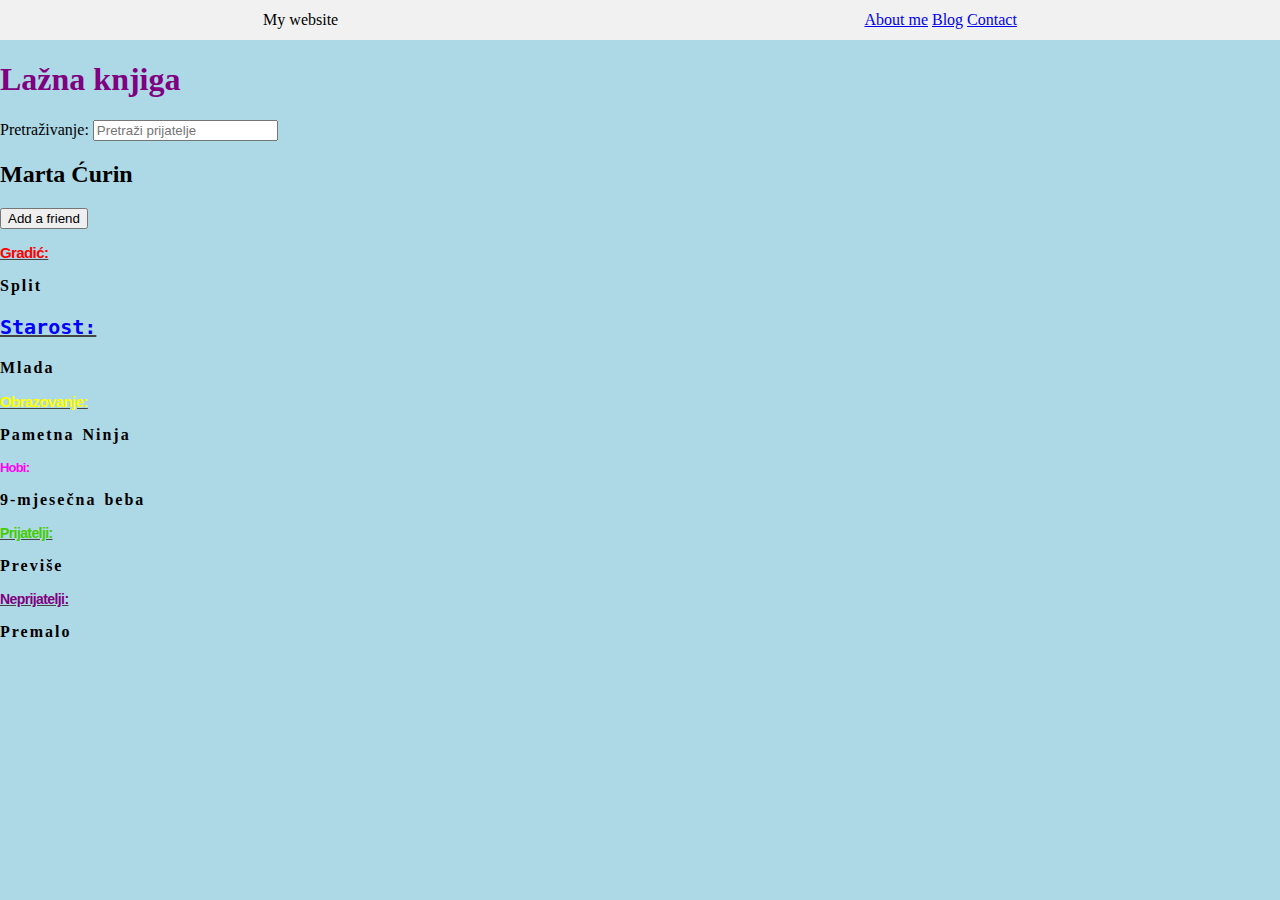
<file: scratches/index.html>
<!DOCTYPE html>
<html>
    <head>
        <meta charset="UTF-8">
        <title>Marta Ćurin</title>
    </head>

    <body>
 <div class="navbar">
    <div class="title">My website</div>

    <div class="links">
        <a href="#">About me</a>
        <a href="#">Blog</a>
        <a href="#">Contact</a>
    </div>
</div>

        <h1>Lažna knjiga</h1>
        Pretraživanje: <input type="text" placeholder="Pretraži prijatelje">
        <br>

        <h2>Marta Ćurin</h2>

        <button>Add a friend</button>
        <br>

        <p id="crveni"><strong>Gradić:</strong><p class="crno">Split</p>
        <p class="plavi"><strong>Starost:</strong><p class="crno">Mlada</p>
        <p class="zuti"><strong>Obrazovanje:</strong><p class="crno"> Pametna Ninja</p>
        <p class="pink"><strong>Hobi:</strong><p class="crno"> 9-mjesečna beba</p>
        <p class="zelena"><strong>Prijatelji:</strong><p class="crno"> Previše</p>
        <p class="ljubicasta"><strong>Neprijatelji:</strong><p class="crno"> Premalo</p>
    </body>
</html>

<!DOCTYPE html>
<html>
    <head>
        <meta charset="UTF-8">
        <title>SmartNinja CSS lesson</title>
        <link rel="stylesheet" href="style.css">
</file>
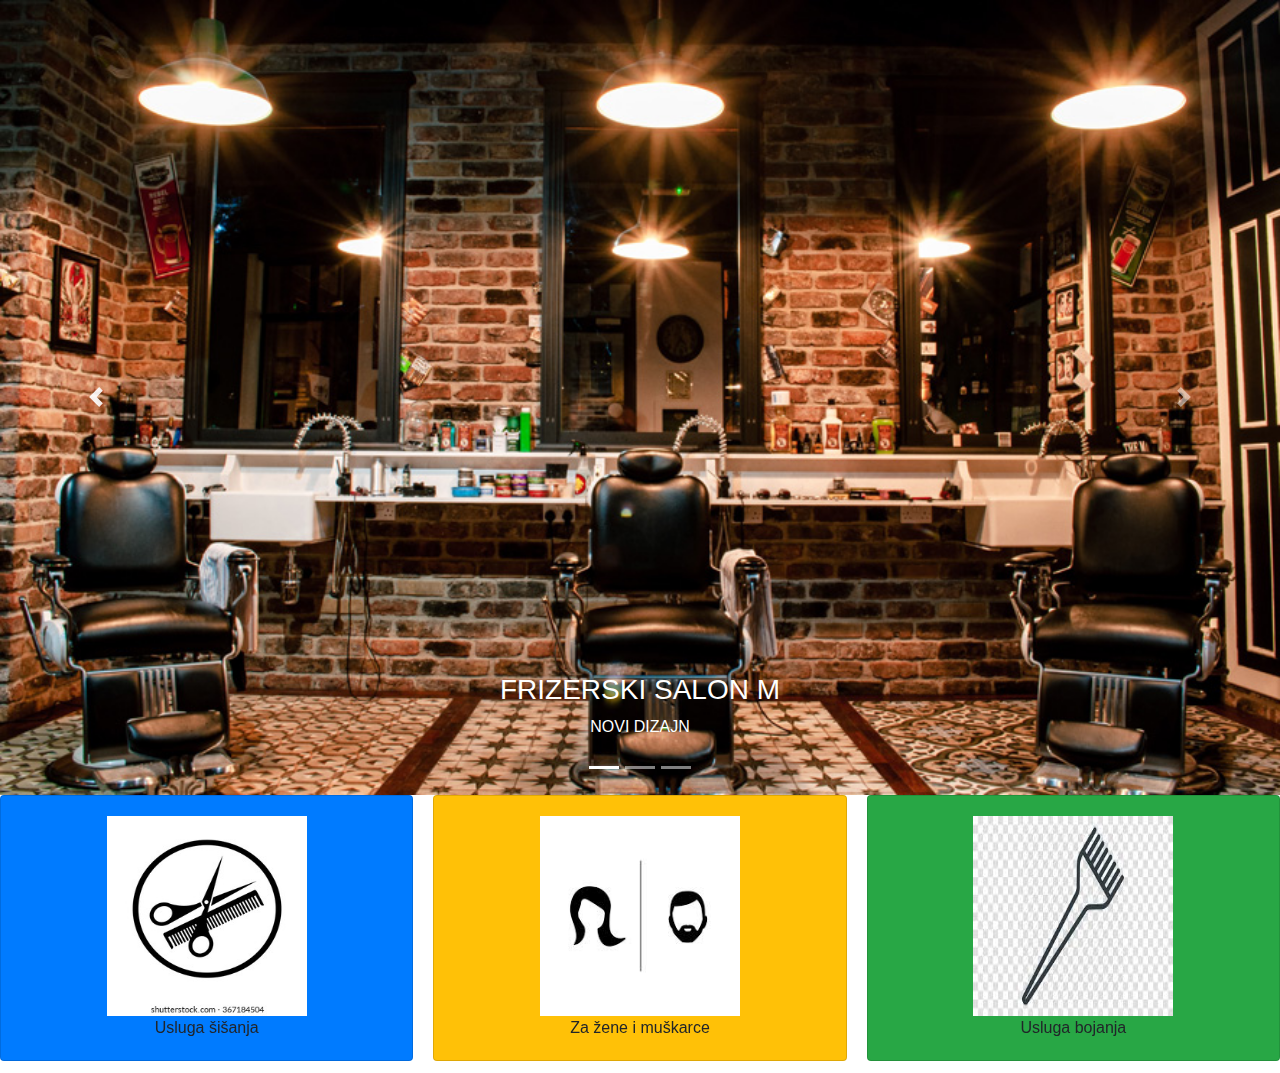
<file: scratches/frizerskiSalon.html>
<!DOCTYPE html>
<html lang="en">
    <meta charset="UTF-8">
<head>
  <title>Bootstrap Example</title>
  <meta charset="utf-8">
  <meta name="viewport" content="width=device-width, initial-scale=1">
  <link rel="stylesheet" href="https://cdn.jsdelivr.net/npm/bootstrap@4.6.1/dist/css/bootstrap.min.css">
  <script src="https://cdn.jsdelivr.net/npm/jquery@3.5.1/dist/jquery.slim.min.js"></script>
  <script src="https://cdn.jsdelivr.net/npm/popper.js@1.16.1/dist/umd/popper.min.js"></script>
  <script src="https://cdn.jsdelivr.net/npm/bootstrap@4.6.1/dist/js/bootstrap.bundle.min.js"></script>
  <style>
  /* Make the image fully responsive */
  .carousel-inner img {
    width:100%;
    height:50%;
  }
  </style>
</head>
<body>


<div id="demo" class="carousel slide" data-ride="carousel">

  <!-- Indicators -->
  <ul class="carousel-indicators">
    <li data-target="#demo" data-slide-to="0" class="active"></li>
    <li data-target="#demo" data-slide-to="1"></li>
    <li data-target="#demo" data-slide-to="2"></li>
  </ul>

  <!-- The slideshow -->
  <div class="carousel-inner">
    <div class="carousel-item active">
      <img src="salon.jpeg" alt="Los Angeles" width="900" height="400">
         <div class="carousel-caption">
    <h3>FRIZERSKI SALON M</h3>
    <p>NOVI DIZAJN</p>
  </div>

    </div>
    <div class="carousel-item">
      <img src="friz3.jpeg" alt="Chicago" width="900" height="400">
         <div class="carousel-caption">
    <h3>FRIZURE</h3>
    <p>PREMA NAJNOVIJOJ MODI</p>
  </div>


    </div>
    <div class="carousel-item">
      <img src="people.jpeg" alt="New York" width="900" height="400">
         <div class="carousel-caption">
    <h3>USLUGE</h3>
    <p>SVE PO VAŠIM ŽELJAMA!</p>
  </div>
    </div>
  </div>

  <!-- Left and right controls -->
  <a class="carousel-control-prev" href="#demo" data-slide="prev">
    <span class="carousel-control-prev-icon"></span>
  </a>
  <a class="carousel-control-next" href="#demo" data-slide="next">
    <span class="carousel-control-next-icon"></span>
  </a>
</div>

<div class="card-columns">
  <div class="card bg-primary">
    <div class="card-body text-center">

<img src="skare.jpeg" alt="Los Angeles" width="200" height="200">
      <p class="card-text">Usluga šišanja</p>
    </div>
  </div>

  <div class="card bg-warning">
    <div class="card-body text-center">
        <img src="mz.jpeg" alt="Los Angeles" width="200" height="200">
      <p class="card-text">Za žene i muškarce</p>
    </div>
  </div>

  <div class="card bg-success">
    <div class="card-body text-center">
        <img src="bojanje.jpeg" alt="Los Angeles" width="200" height="200">
      <p class="card-text">Usluga bojanja</p>
    </div>
  </div>
    </div>

</body>

</html>
</file>
<file: scratches/style.css>
body {
  background-color: lightblue;
}

h1 {
color: purple;
}



#crveni {
    color: red;
    font-family: "Comic Sans MS", cursive, sans-serif;
font-size: 15px;
letter-spacing: -0.6px;
word-spacing: -0.2px;
font-weight: normal;
text-decoration: underline solid rgb(68, 68, 68);

}


.plavi {
    color: blue;
    font-family: monospace;
    font-size: 20px;
    text-decoration: underline solid rgb(68, 68, 68);
}

.veliki {
    font-size: 24px;
}

.zuti {
    font-family: "Comic Sans MS", cursive, sans-serif;
    font-size: 15px;
    letter-spacing: -0.6px;
    word-spacing: -0.2px;
    color: #FFFF00;
    font-weight: 700;
    text-decoration: underline solid rgb(68, 68, 68);
}


.pink {
    font-family: Tahoma, Geneva, sans-serif;
    font-size: 13px;
    letter-spacing: -0.8px;
    word-spacing: -1.4px;
    color: #FF00FF;
    font-weight: 400;

}

.crno {
    font-family: "Times New Roman", Times, serif;
    font-size: 16px;
    letter-spacing: 2px;
    word-spacing: 2px;
    color: #000000;
    font-weight: 700;

}


.zelena {
    font-family: Tahoma, Geneva, sans-serif;
    font-size: 14px;
    letter-spacing: -0.6px;
    word-spacing: -0.2px;
    color: #44CC00;
    font-weight: 700;
    text-decoration: underline solid rgb(68, 68, 68);
}

.ljubicasta {
    font-family: Tahoma, Geneva, sans-serif;
    font-size: 14px;
    letter-spacing: -0.6px;
    word-spacing: -0.2px;
    color: #800080;
    font-weight: 700;
    text-decoration: underline solid rgb(68, 68, 68);
}

body {
    margin: 0;
}

.navbar {
    background-color: #f1f1f1;
    height: 40px;
    display: flex;
    justify-content: space-around;
    align-items: center;
}

.class {
    display: flex;
    width: 300px;
    justify-content: space-between;
}
</file>
